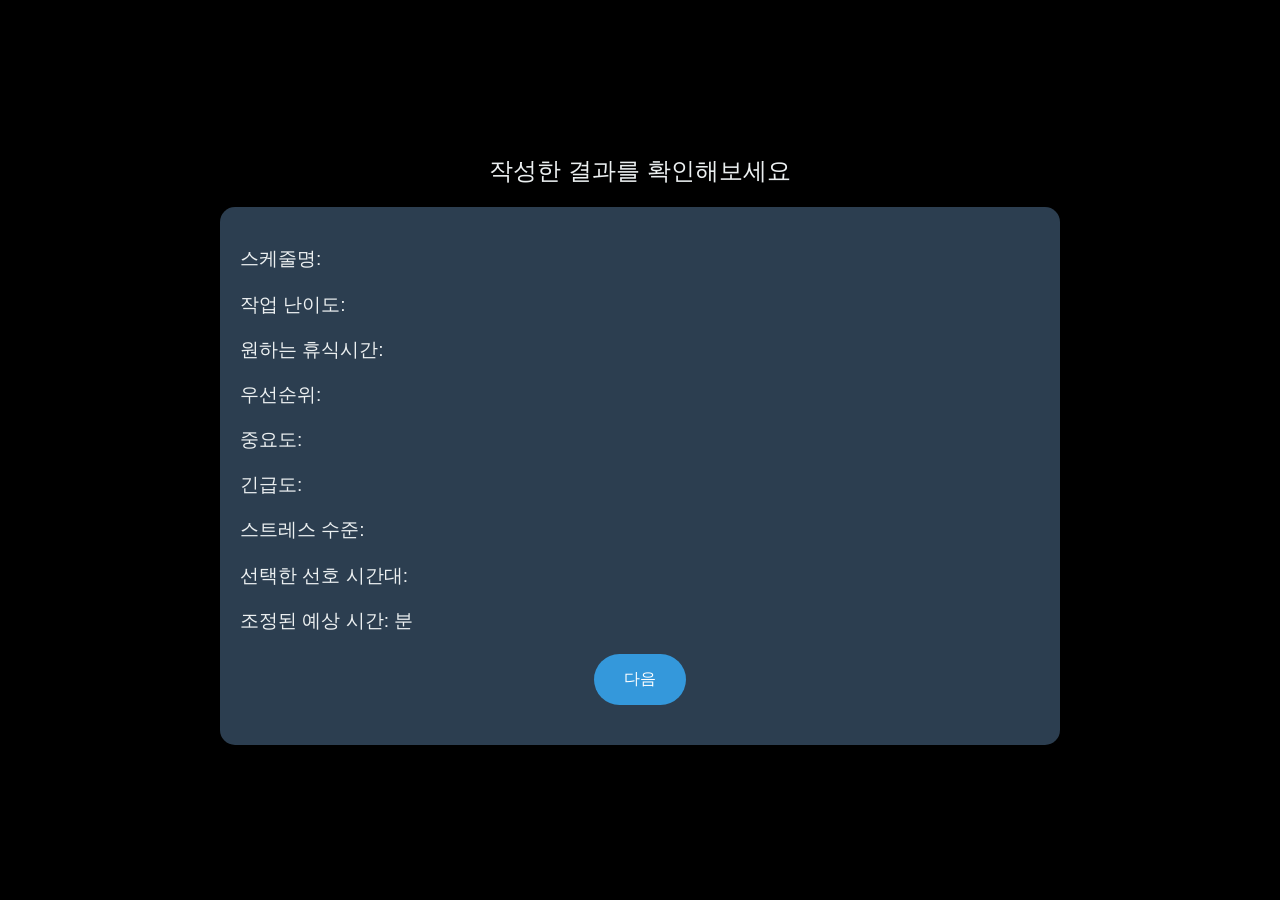
<file: src/main/resources/templates/result.html>
<!DOCTYPE html>
<html lang="ko" xmlns:th="http://www.thymeleaf.org">
<head>
    <meta charset="UTF-8">
    <meta name="viewport" content="width=device-width, initial-scale=1.0">
    <title>Submission Result</title>
    <style>
        /* 전체 배경을 검정색으로 설정 */
        body {
            margin: 0;
            padding: 0;
            background-color: #000;
            color: #ecf0f1; /* 텍스트는 흰색 */
            font-family: 'Arial', sans-serif;
            display: flex;
            justify-content: center;
            align-items: center;
            height: 100vh;
            flex-direction: column;
        }

        /* 메인 컨테이너 */
        main {
            max-width: 800px;
            width: 100%;
            padding: 20px;
            background-color: #2c3e50;
            border-radius: 15px;
            box-shadow: 0 4px 8px rgba(0, 0, 0, 0.3);
            animation: fadeInUp 0.7s ease-in-out;
        }

        /* 각 정보 섹션 스타일 */
        main p {
            font-size: 1.2em;
            margin-bottom: 10px;
        }

        main p span {
            font-weight: bold;
            color: #2ecc71;
        }

        /* 버튼 스타일 */
        button {
            background-color: #3498db;
            color: white;
            border: none;
            padding: 15px 30px;
            font-size: 1em;
            border-radius: 30px;
            cursor: pointer;
            transition: background-color 0.3s ease, transform 0.2s ease;
            display: block;
            margin: 20px auto; /* 버튼을 중앙으로 배치 */
        }

        button:hover {
            background-color: #2980b9;
            transform: scale(1.05);
        }

        /* 애니메이션 키프레임 */
        @keyframes fadeInUp {
            0% {
                opacity: 0;
                transform: translateY(20px);
            }
            100% {
                opacity: 1;
                transform: translateY(0);
            }
        }

        /* 결과 상단 메시지 */
        .result-message {
            font-size: 1.5em;
            color: #ecf0f1;
            margin-bottom: 20px;
        }
    </style>
</head>
<body>

<div class="result-message">작성한 결과를 확인해보세요</div>

<main>
    <div>
        <p>스케줄명: <span th:text="${schedule.name}"></span></p>
        <p>작업 난이도: <span th:text="${schedule.difficulty}"></span></p>
        <p>원하는 휴식시간: <span th:text="${schedule.restTime}"></span></p>
        <p>우선순위:</p>
        <p>중요도: <span th:text="${schedule.importance}"></span></p>
        <p>긴급도: <span th:text="${schedule.urgency}"></span></p>
        <p>스트레스 수준: <span th:text="${schedule.stress}"></span></p>
        <p>선택한 선호 시간대: <span th:text="${schedule.preferenceTime}"></span></p>
        <p>조정된 예상 시간: <span th:text="${adjustTime}"></span> 분</p> <!-- adjustTime 표시 -->
    </div>
    <div>
        <form th:action="@{/result_ts/{id}(id=${schedule.id})}" method="get">
            <button type="submit">다음</button>
        </form>
    </div>
</main>

</body>
</html>
</file>
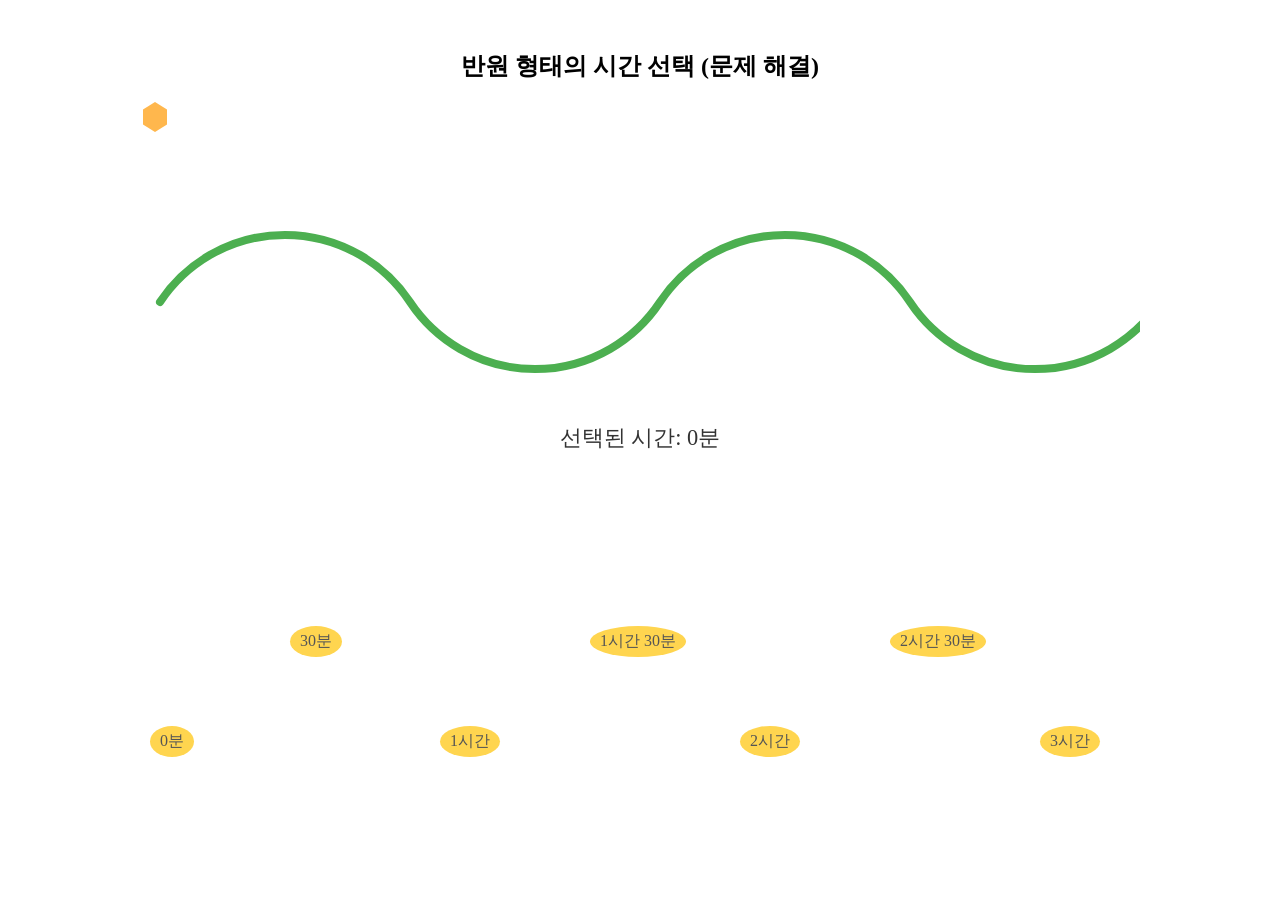
<file: src/main/resources/templates/test.html>
<!DOCTYPE html>
<html lang="en">
<head>
    <meta charset="UTF-8">
    <meta name="viewport" content="width=device-width, initial-scale=1.0">
    <title>반원 시간 선택 (문제 해결)</title>
    <style>
        .container {
            width: 100%;
            text-align: center;
            margin-top: 50px;
        }

        /* 반원 경로 슬라이더 */
        .path-slider {
            width: 1000px;
            height: 300px; /* SVG 높이를 늘려 곡선이 잘리거나 짧게 보이지 않도록 설정 */
            position: relative;
            margin: 0 auto;
        }

        /* 반원 경로 스타일 */
        .path-slider svg {
            stroke: #4CAF50;
            stroke-width: 8;
            fill: none;
            stroke-linecap: round;
        }

        /* 핸들 스타일 */
        .thumb {
            width: 30px;
            height: 30px;
            background-color: #FFB74D;
            clip-path: polygon(50% 0%, 90% 25%, 90% 75%, 50% 100%, 10% 75%, 10% 25%);
            position: absolute;
            top: 0;
            left: 0;
            cursor: pointer;
            transition: transform 0.1s ease;
        }

        /* 시간 라벨 */
        .time-label {
            margin-top: 20px;
            font-size: 1.4em;
            color: #333;
        }

        /* 시간 마커 스타일 */
        .time-marker {
            font-size: 1em;
            position: absolute;
            color: #555;
            background-color: #FFD54F;
            border-radius: 50%;
            padding: 5px 10px;
        }

        .time-markers {
            position: absolute;
            width: 100%;
        }
    </style>
</head>
<body>

<div class="container">
    <h2>반원 형태의 시간 선택 (문제 해결)</h2>
    <div class="path-slider">
        <svg width="1000" height="400"> <!-- 높이를 400으로 변경 -->
            <!-- 반원 경로: 반원 하나당 30분, 총 4개의 반원으로 2시간 표시 -->
            <path id="timePath" d="M20 200 A150 150 0 0 1 270 200 A150 150 0 0 0 520 200 A150 150 0 0 1 770 200 A150 150 0 0 0 1020 200" />
        </svg>
        <div id="thumb" class="thumb"></div>

        <!-- 시간 마커 표시 -->
        <div class="time-markers">
            <div class="time-marker" style="top: 220px; left: 10px;">0분</div> <!-- 마커 위치 조정 -->
            <div class="time-marker" style="top: 120px; left: 150px;">30분</div>
            <div class="time-marker" style="top: 220px; left: 300px;">1시간</div>
            <div class="time-marker" style="top: 120px; left: 450px;">1시간 30분</div>
            <div class="time-marker" style="top: 220px; left: 600px;">2시간</div>
            <div class="time-marker" style="top: 120px; left: 750px;">2시간 30분</div>
            <div class="time-marker" style="top: 220px; left: 900px;">3시간</div>
        </div>
    </div>
    <p class="time-label">선택된 시간: <span id="timeValue">0</span>분</p>
</div>

<script>
    const thumb = document.getElementById('thumb');
    const path = document.getElementById('timePath');
    const timeValue = document.getElementById('timeValue');

    // path의 총 길이를 계산
    const pathLength = path.getTotalLength();
    let isDragging = false; // 드래그 상태 확인용

    // 마우스 다운(눌렀을 때) 이벤트 설정
    thumb.addEventListener('mousedown', function() {
        isDragging = true;
    });

    // 마우스 업(떼었을 때) 이벤트 설정
    document.addEventListener('mouseup', function() {
        isDragging = false;
    });

    // 마우스 이동 시 핸들 움직임 제어
    document.addEventListener('mousemove', function(event) {
        if (isDragging) {
            const rect = path.getBoundingClientRect();
            const x = event.clientX - rect.left;

            // x 값이 경로 범위 안에 있을 때만 실행
            if (x >= 0 && x <= rect.width) {
                // x 위치에 맞는 경로 상의 점을 찾음
                const point = path.getPointAtLength((x / rect.width) * pathLength);
                thumb.style.transform = `translate(${point.x}px, ${point.y}px)`; // 핸들 위치 설정

                // 시간 업데이트 (0 ~ 120분 사이, 반원 하나당 30분)
                const time = Math.round((x / rect.width) * 120);
                timeValue.textContent = time;
            }
        }
    });
</script>

</body>
</html>
</file>
